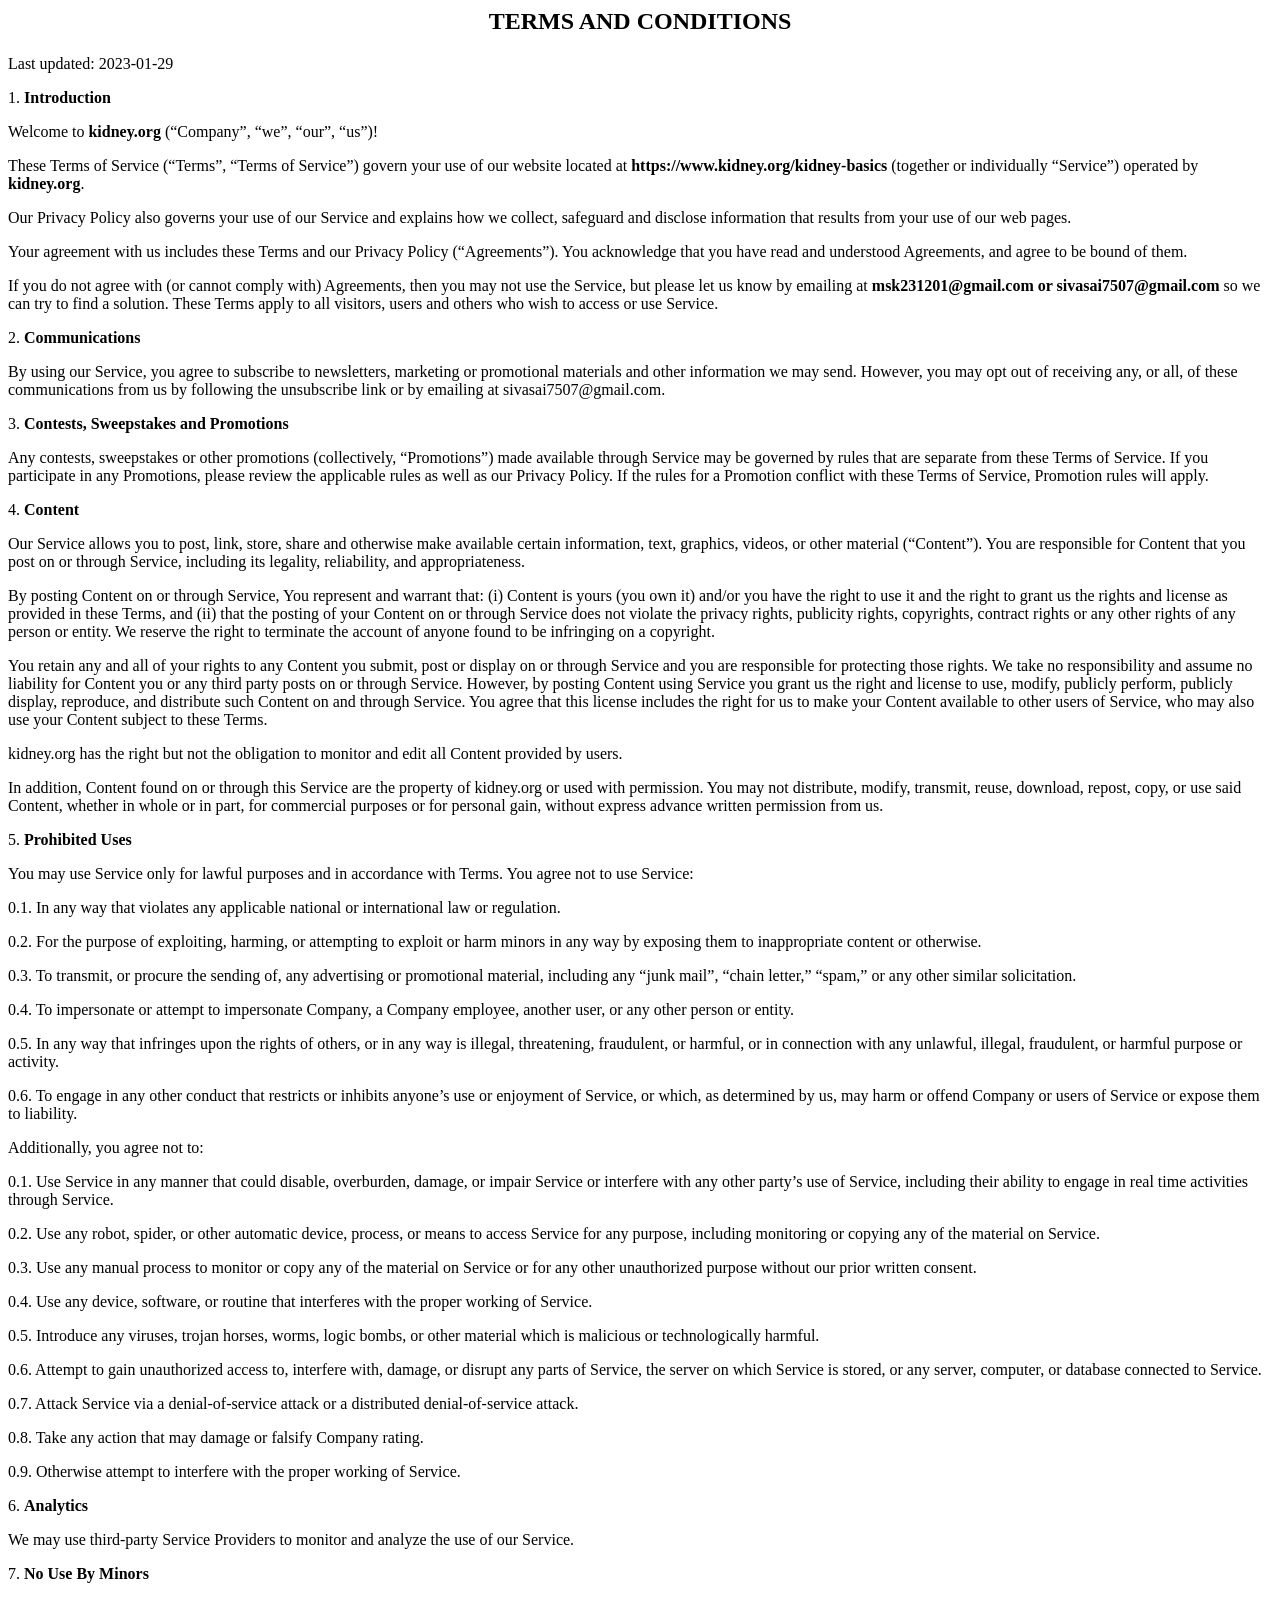
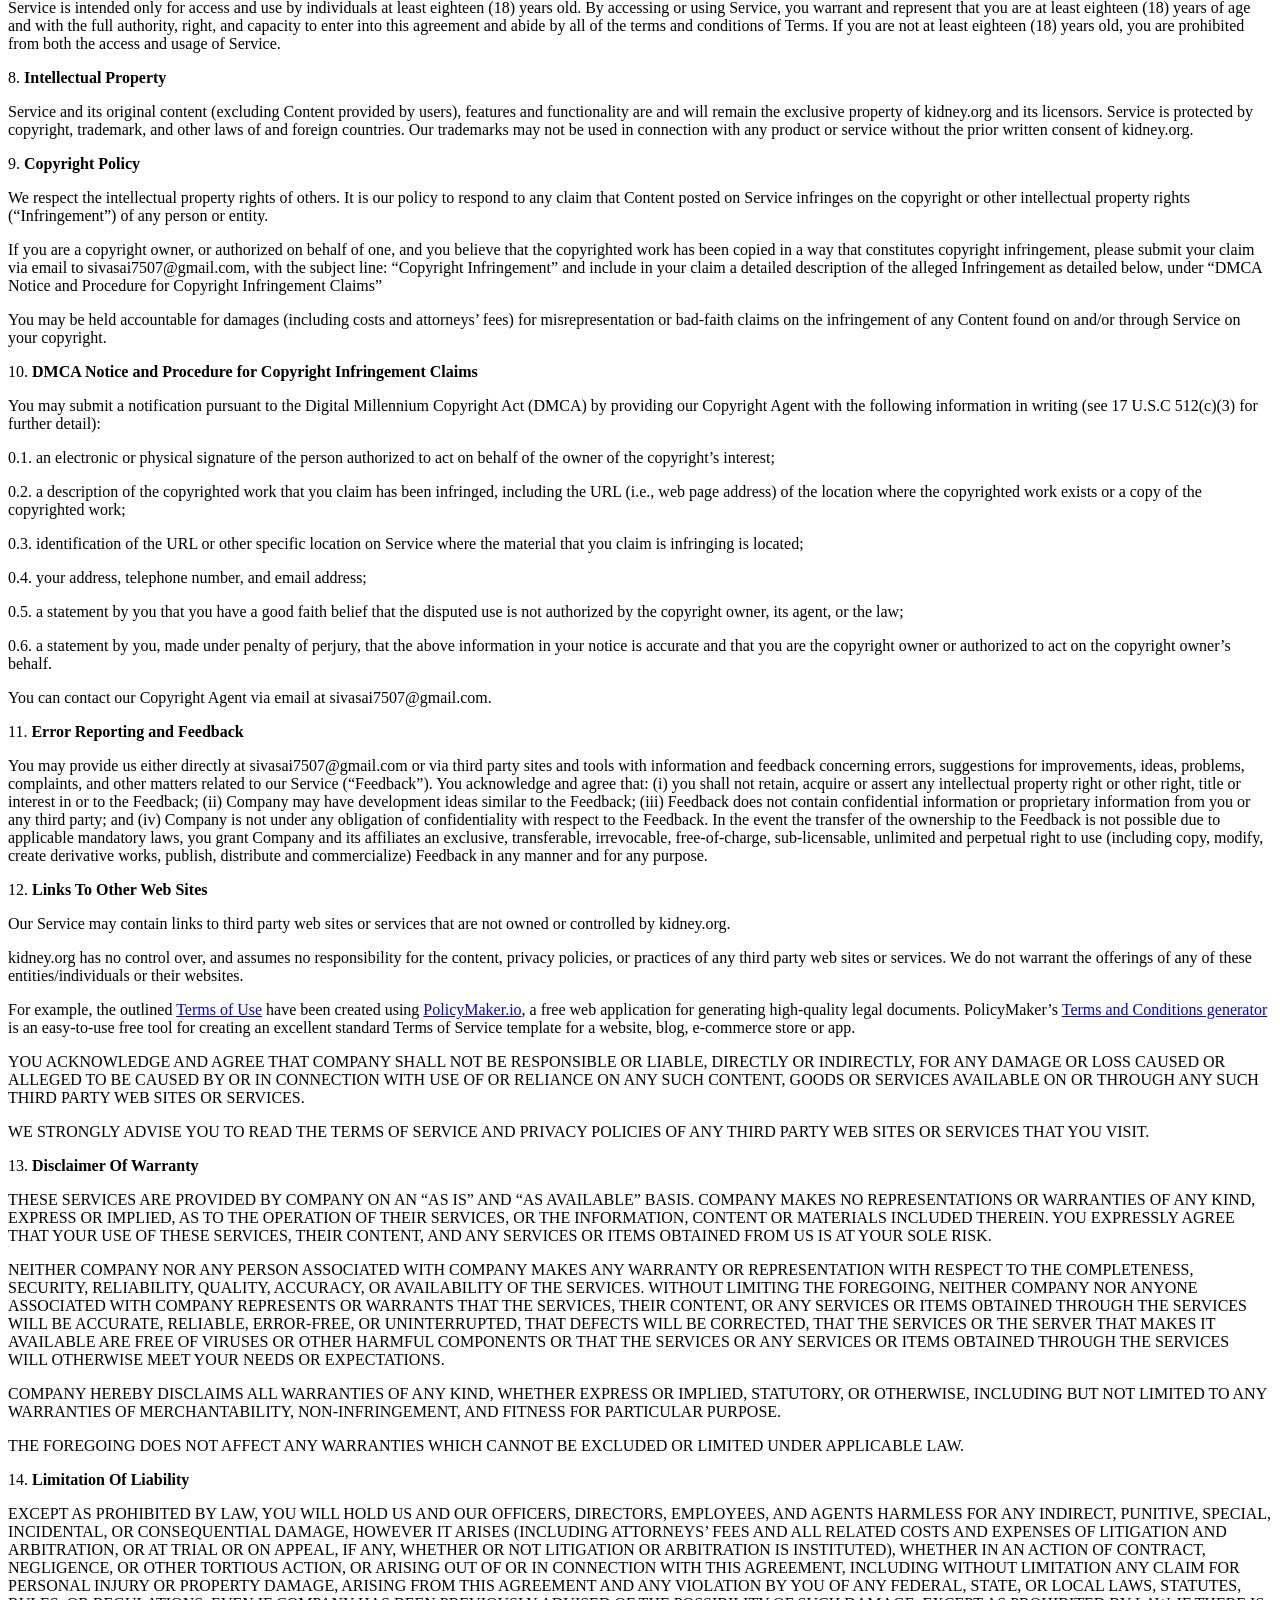
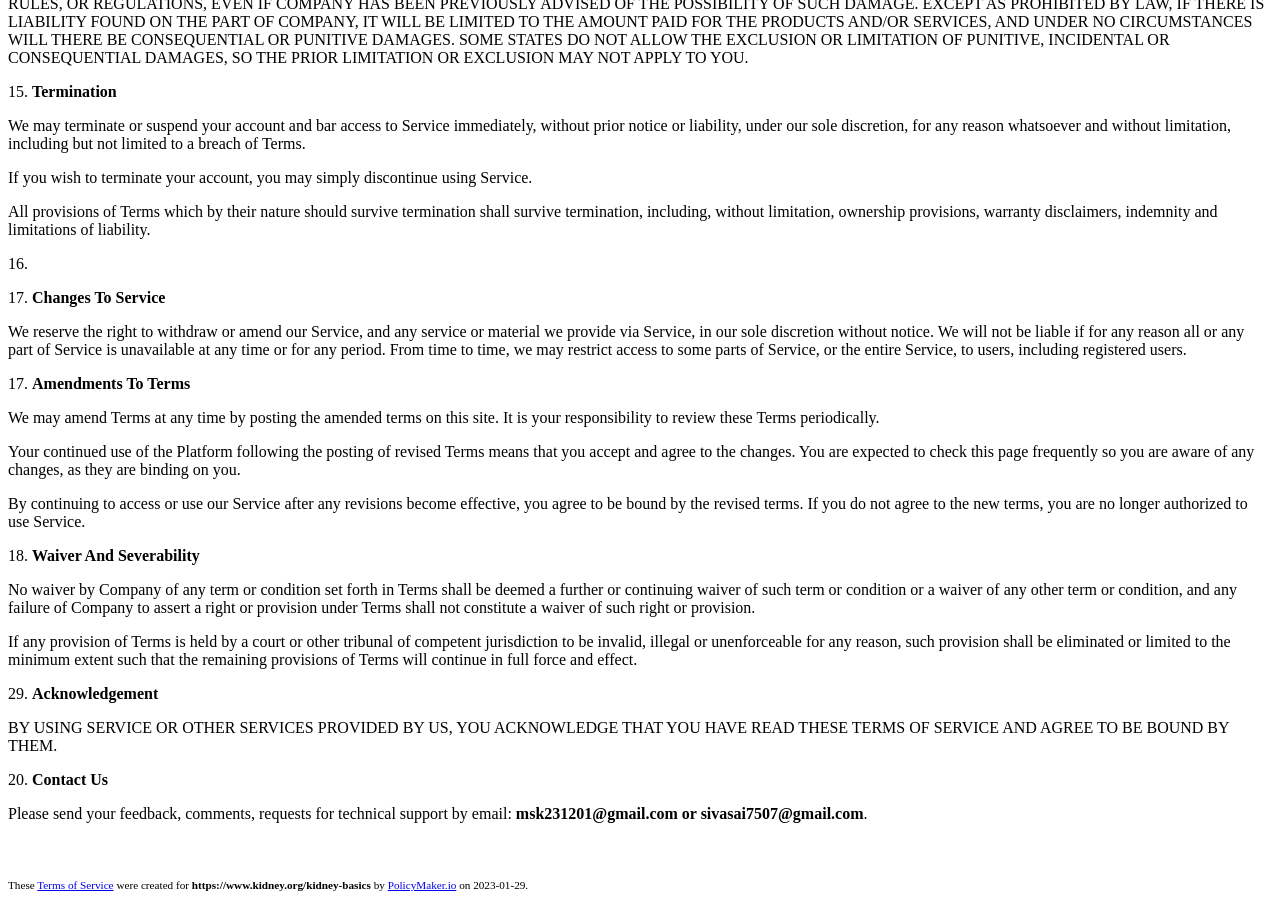
<file: terms.html>
<html>
<h2 style="text-align: center;"><b>TERMS AND CONDITIONS</b></h2>
<p>Last updated: 2023-01-29</p>
<p>1. <b>Introduction</b></p>
<p>Welcome to <b>kidney.org</b> (“Company”, “we”, “our”, “us”)!</p>
<p>These Terms of Service (“Terms”, “Terms of Service”) govern your use of our website located at <b>https://www.kidney.org/kidney-basics</b> (together or individually “Service”) operated by <b>kidney.org</b>.</p>
<p>Our Privacy Policy also governs your use of our Service and explains how we collect, safeguard and disclose information that results from your use of our web pages.</p>
<p>Your agreement with us includes these Terms and our Privacy Policy (“Agreements”). You acknowledge that you have read and understood Agreements, and agree to be bound of them.</p>
<p>If you do not agree with (or cannot comply with) Agreements, then you may not use the Service, but please let us know by emailing at <b>msk231201@gmail.com or sivasai7507@gmail.com</b> so we can try to find a solution. These Terms apply to all visitors, users and others who wish to access or use Service.</p>
<p>2. <b>Communications</b></p>
<p>By using our Service, you agree to subscribe to newsletters, marketing or promotional materials and other information we may send. However, you may opt out of receiving any, or all, of these communications from us by following the unsubscribe link or by emailing at sivasai7507@gmail.com.</p>

<p>3. <b>Contests, Sweepstakes and Promotions</b></p>
<p>Any contests, sweepstakes or other promotions (collectively, “Promotions”) made available through Service may be governed by rules that are separate from these Terms of Service. If you participate in any Promotions, please review the applicable rules as well as our Privacy Policy. If the rules for a Promotion conflict with these Terms of Service, Promotion rules will apply.</p>


<p>4. <b>Content</b></p><p>Our Service allows you to post, link, store, share and otherwise make available certain information, text, graphics, videos, or other material (“Content”). You are responsible for Content that you post on or through Service, including its legality, reliability, and appropriateness.</p><p>By posting Content on or through Service, You represent and warrant that: (i) Content is yours (you own it) and/or you have the right to use it and the right to grant us the rights and license as provided in these Terms, and (ii) that the posting of your Content on or through Service does not violate the privacy rights, publicity rights, copyrights, contract rights or any other rights of any person or entity. We reserve the right to terminate the account of anyone found to be infringing on a copyright.</p><p>You retain any and all of your rights to any Content you submit, post or display on or through Service and you are responsible for protecting those rights. We take no responsibility and assume no liability for Content you or any third party posts on or through Service. However, by posting Content using Service you grant us the right and license to use, modify, publicly perform, publicly display, reproduce, and distribute such Content on and through Service. You agree that this license includes the right for us to make your Content available to other users of Service, who may also use your Content subject to these Terms.</p><p>kidney.org has the right but not the obligation to monitor and edit all Content provided by users.</p><p>In addition, Content found on or through this Service are the property of kidney.org or used with permission. You may not distribute, modify, transmit, reuse, download, repost, copy, or use said Content, whether in whole or in part, for commercial purposes or for personal gain, without express advance written permission from us.</p>
<p>5. <b>Prohibited Uses</b></p>
<p>You may use Service only for lawful purposes and in accordance with Terms. You agree not to use Service:</p>
<p>0.1. In any way that violates any applicable national or international law or regulation.</p>
<p>0.2. For the purpose of exploiting, harming, or attempting to exploit or harm minors in any way by exposing them to inappropriate content or otherwise.</p>
<p>0.3. To transmit, or procure the sending of, any advertising or promotional material, including any “junk mail”, “chain letter,” “spam,” or any other similar solicitation.</p>
<p>0.4. To impersonate or attempt to impersonate Company, a Company employee, another user, or any other person or entity.</p>
<p>0.5. In any way that infringes upon the rights of others, or in any way is illegal, threatening, fraudulent, or harmful, or in connection with any unlawful, illegal, fraudulent, or harmful purpose or activity.</p>
<p>0.6. To engage in any other conduct that restricts or inhibits anyone’s use or enjoyment of Service, or which, as determined by us, may harm or offend Company or users of Service or expose them to liability.</p>
<p>Additionally, you agree not to:</p>
<p>0.1. Use Service in any manner that could disable, overburden, damage, or impair Service or interfere with any other party’s use of Service, including their ability to engage in real time activities through Service.</p>
<p>0.2. Use any robot, spider, or other automatic device, process, or means to access Service for any purpose, including monitoring or copying any of the material on Service.</p>
<p>0.3. Use any manual process to monitor or copy any of the material on Service or for any other unauthorized purpose without our prior written consent.</p>
<p>0.4. Use any device, software, or routine that interferes with the proper working of Service.</p>
<p>0.5. Introduce any viruses, trojan horses, worms, logic bombs, or other material which is malicious or technologically harmful.</p>
<p>0.6. Attempt to gain unauthorized access to, interfere with, damage, or disrupt any parts of Service, the server on which Service is stored, or any server, computer, or database connected to Service.</p>
<p>0.7. Attack Service via a denial-of-service attack or a distributed denial-of-service attack.</p>
<p>0.8. Take any action that may damage or falsify Company rating.</p>
<p>0.9. Otherwise attempt to interfere with the proper working of Service.</p>
<p>6. <b>Analytics</b></p>
<p>We may use third-party Service Providers to monitor and analyze the use of our Service.</p>
<p>7. <b>No Use By Minors</b></p>
<p>Service is intended only for access and use by individuals at least eighteen (18) years old. By accessing or using Service, you warrant and represent that you are at least eighteen (18) years of age and with the full authority, right, and capacity to enter into this agreement and abide by all of the terms and conditions of Terms. If you are not at least eighteen (18) years old, you are prohibited from both the access and usage of Service.</p>

<p>8. <b>Intellectual Property</b></p>
<p>Service and its original content (excluding Content provided by users), features and functionality are and will remain the exclusive property of kidney.org and its licensors. Service is protected by copyright, trademark, and other laws of  and foreign countries. Our trademarks may not be used in connection with any product or service without the prior written consent of kidney.org.</p>
<p>9. <b>Copyright Policy</b></p>
<p>We respect the intellectual property rights of others. It is our policy to respond to any claim that Content posted on Service infringes on the copyright or other intellectual property rights (“Infringement”) of any person or entity.</p>
<p>If you are a copyright owner, or authorized on behalf of one, and you believe that the copyrighted work has been copied in a way that constitutes copyright infringement, please submit your claim via email to sivasai7507@gmail.com, with the subject line: “Copyright Infringement” and include in your claim a detailed description of the alleged Infringement as detailed below, under “DMCA Notice and Procedure for Copyright Infringement Claims”</p>
<p>You may be held accountable for damages (including costs and attorneys’ fees) for misrepresentation or bad-faith claims on the infringement of any Content found on and/or through Service on your copyright.</p>
<p>10. <b>DMCA Notice and Procedure for Copyright Infringement Claims</b></p>
<p>You may submit a notification pursuant to the Digital Millennium Copyright Act (DMCA) by providing our Copyright Agent with the following information in writing (see 17 U.S.C 512(c)(3) for further detail):</p>
<p>0.1. an electronic or physical signature of the person authorized to act on behalf of the owner of the copyright’s interest;</p>
<p>0.2. a description of the copyrighted work that you claim has been infringed, including the URL (i.e., web page address) of the location where the copyrighted work exists or a copy of the copyrighted work;</p>
<p>0.3. identification of the URL or other specific location on Service where the material that you claim is infringing is located;</p>
<p>0.4. your address, telephone number, and email address;</p>
<p>0.5. a statement by you that you have a good faith belief that the disputed use is not authorized by the copyright owner, its agent, or the law;</p>
<p>0.6. a statement by you, made under penalty of perjury, that the above information in your notice is accurate and that you are the copyright owner or authorized to act on the copyright owner’s behalf.</p>
<p>You can contact our Copyright Agent via email at sivasai7507@gmail.com.</p>
<p>11. <b>Error Reporting and Feedback</b></p>
<p>You may provide us either directly at sivasai7507@gmail.com or via third party sites and tools with information and feedback concerning errors, suggestions for improvements, ideas, problems, complaints, and other matters related to our Service (“Feedback”). You acknowledge and agree that: (i) you shall not retain, acquire or assert any intellectual property right or other right, title or interest in or to the Feedback; (ii) Company may have development ideas similar to the Feedback; (iii) Feedback does not contain confidential information or proprietary information from you or any third party; and (iv) Company is not under any obligation of confidentiality with respect to the Feedback. In the event the transfer of the ownership to the Feedback is not possible due to applicable mandatory laws, you grant Company and its affiliates an exclusive, transferable, irrevocable, free-of-charge, sub-licensable, unlimited and perpetual right to use (including copy, modify, create derivative works, publish, distribute and commercialize) Feedback in any manner and for any purpose.</p>
<p>12. <b>Links To Other Web Sites</b></p>
<p>Our Service may contain links to third party web sites or services that are not owned or controlled by kidney.org.</p>
<p>kidney.org has no control over, and assumes no responsibility for the content, privacy policies, or practices of any third party web sites or services. We do not warrant the offerings of any of these entities/individuals or their websites.</p>
<p>For example, the outlined <a href="https://policymaker.io/terms-and-conditions/">Terms of Use</a> have been created using <a href="https://policymaker.io/">PolicyMaker.io</a>, a free web application for generating high-quality legal documents. PolicyMaker’s <a href="https://policymaker.io/terms-and-conditions/">Terms and Conditions generator</a> is an easy-to-use free tool for creating an excellent standard Terms of Service template for a website, blog, e-commerce store or app.</p>
<p>YOU ACKNOWLEDGE AND AGREE THAT COMPANY SHALL NOT BE RESPONSIBLE OR LIABLE, DIRECTLY OR INDIRECTLY, FOR ANY DAMAGE OR LOSS CAUSED OR ALLEGED TO BE CAUSED BY OR IN CONNECTION WITH USE OF OR RELIANCE ON ANY SUCH CONTENT, GOODS OR SERVICES AVAILABLE ON OR THROUGH ANY SUCH THIRD PARTY WEB SITES OR SERVICES.</p>
<p>WE STRONGLY ADVISE YOU TO READ THE TERMS OF SERVICE AND PRIVACY POLICIES OF ANY THIRD PARTY WEB SITES OR SERVICES THAT YOU VISIT.</p>
<p>13. <b>Disclaimer Of Warranty</b></p>
<p>THESE SERVICES ARE PROVIDED BY COMPANY ON AN “AS IS” AND “AS AVAILABLE” BASIS. COMPANY MAKES NO REPRESENTATIONS OR WARRANTIES OF ANY KIND, EXPRESS OR IMPLIED, AS TO THE OPERATION OF THEIR SERVICES, OR THE INFORMATION, CONTENT OR MATERIALS INCLUDED THEREIN. YOU EXPRESSLY AGREE THAT YOUR USE OF THESE SERVICES, THEIR CONTENT, AND ANY SERVICES OR ITEMS OBTAINED FROM US IS AT YOUR SOLE RISK.</p>
<p>NEITHER COMPANY NOR ANY PERSON ASSOCIATED WITH COMPANY MAKES ANY WARRANTY OR REPRESENTATION WITH RESPECT TO THE COMPLETENESS, SECURITY, RELIABILITY, QUALITY, ACCURACY, OR AVAILABILITY OF THE SERVICES. WITHOUT LIMITING THE FOREGOING, NEITHER COMPANY NOR ANYONE ASSOCIATED WITH COMPANY REPRESENTS OR WARRANTS THAT THE SERVICES, THEIR CONTENT, OR ANY SERVICES OR ITEMS OBTAINED THROUGH THE SERVICES WILL BE ACCURATE, RELIABLE, ERROR-FREE, OR UNINTERRUPTED, THAT DEFECTS WILL BE CORRECTED, THAT THE SERVICES OR THE SERVER THAT MAKES IT AVAILABLE ARE FREE OF VIRUSES OR OTHER HARMFUL COMPONENTS OR THAT THE SERVICES OR ANY SERVICES OR ITEMS OBTAINED THROUGH THE SERVICES WILL OTHERWISE MEET YOUR NEEDS OR EXPECTATIONS.</p>
<p>COMPANY HEREBY DISCLAIMS ALL WARRANTIES OF ANY KIND, WHETHER EXPRESS OR IMPLIED, STATUTORY, OR OTHERWISE, INCLUDING BUT NOT LIMITED TO ANY WARRANTIES OF MERCHANTABILITY, NON-INFRINGEMENT, AND FITNESS FOR PARTICULAR PURPOSE.</p>
<p>THE FOREGOING DOES NOT AFFECT ANY WARRANTIES WHICH CANNOT BE EXCLUDED OR LIMITED UNDER APPLICABLE LAW.</p>
<p>14. <b>Limitation Of Liability</b></p>
<p>EXCEPT AS PROHIBITED BY LAW, YOU WILL HOLD US AND OUR OFFICERS, DIRECTORS, EMPLOYEES, AND AGENTS HARMLESS FOR ANY INDIRECT, PUNITIVE, SPECIAL, INCIDENTAL, OR CONSEQUENTIAL DAMAGE, HOWEVER IT ARISES (INCLUDING ATTORNEYS’ FEES AND ALL RELATED COSTS AND EXPENSES OF LITIGATION AND ARBITRATION, OR AT TRIAL OR ON APPEAL, IF ANY, WHETHER OR NOT LITIGATION OR ARBITRATION IS INSTITUTED), WHETHER IN AN ACTION OF CONTRACT, NEGLIGENCE, OR OTHER TORTIOUS ACTION, OR ARISING OUT OF OR IN CONNECTION WITH THIS AGREEMENT, INCLUDING WITHOUT LIMITATION ANY CLAIM FOR PERSONAL INJURY OR PROPERTY DAMAGE, ARISING FROM THIS AGREEMENT AND ANY VIOLATION BY YOU OF ANY FEDERAL, STATE, OR LOCAL LAWS, STATUTES, RULES, OR REGULATIONS, EVEN IF COMPANY HAS BEEN PREVIOUSLY ADVISED OF THE POSSIBILITY OF SUCH DAMAGE. EXCEPT AS PROHIBITED BY LAW, IF THERE IS LIABILITY FOUND ON THE PART OF COMPANY, IT WILL BE LIMITED TO THE AMOUNT PAID FOR THE PRODUCTS AND/OR SERVICES, AND UNDER NO CIRCUMSTANCES WILL THERE BE CONSEQUENTIAL OR PUNITIVE DAMAGES. SOME STATES DO NOT ALLOW THE EXCLUSION OR LIMITATION OF PUNITIVE, INCIDENTAL OR CONSEQUENTIAL DAMAGES, SO THE PRIOR LIMITATION OR EXCLUSION MAY NOT APPLY TO YOU.</p>
<p>15. <b>Termination</b></p>
<p>We may terminate or suspend your account and bar access to Service immediately, without prior notice or liability, under our sole discretion, for any reason whatsoever and without limitation, including but not limited to a breach of Terms.</p>
<p>If you wish to terminate your account, you may simply discontinue using Service.</p>
<p>All provisions of Terms which by their nature should survive termination shall survive termination, including, without limitation, ownership provisions, warranty disclaimers, indemnity and limitations of liability.</p>
<p>16. <p>17. <b>Changes To Service</b></p>
<p>We reserve the right to withdraw or amend our Service, and any service or material we provide via Service, in our sole discretion without notice. We will not be liable if for any reason all or any part of Service is unavailable at any time or for any period. From time to time, we may restrict access to some parts of Service, or the entire Service, to users, including registered users.</p>
<p>17. <b>Amendments To Terms</b></p>
<p>We may amend Terms at any time by posting the amended terms on this site. It is your responsibility to review these Terms periodically.</p>
<p>Your continued use of the Platform following the posting of revised Terms means that you accept and agree to the changes. You are expected to check this page frequently so you are aware of any changes, as they are binding on you.</p>
<p>By continuing to access or use our Service after any revisions become effective, you agree to be bound by the revised terms. If you do not agree to the new terms, you are no longer authorized to use Service.</p>
<p>18. <b>Waiver And Severability</b></p>
<p>No waiver by Company of any term or condition set forth in Terms shall be deemed a further or continuing waiver of such term or condition or a waiver of any other term or condition, and any failure of Company to assert a right or provision under Terms shall not constitute a waiver of such right or provision.</p>
<p>If any provision of Terms is held by a court or other tribunal of competent jurisdiction to be invalid, illegal or unenforceable for any reason, such provision shall be eliminated or limited to the minimum extent such that the remaining provisions of Terms will continue in full force and effect.</p>
<p>29. <b>Acknowledgement</b></p>
<p>BY USING SERVICE OR OTHER SERVICES PROVIDED BY US, YOU ACKNOWLEDGE THAT YOU HAVE READ THESE TERMS OF SERVICE AND AGREE TO BE BOUND BY THEM.</p>
<p>20. <b>Contact Us</b></p>
<p>Please send your feedback, comments, requests for technical support by email: <b>msk231201@gmail.com or sivasai7507@gmail.com</b>.</p>
<p style="margin-top: 5em; font-size: 0.7em;">These <a href="https://policymaker.io/terms-and-conditions/">Terms of Service</a> were created for <b>https://www.kidney.org/kidney-basics</b> by <a href="https://policymaker.io">PolicyMaker.io</a> on 2023-01-29.</p>
</html>
</file>
